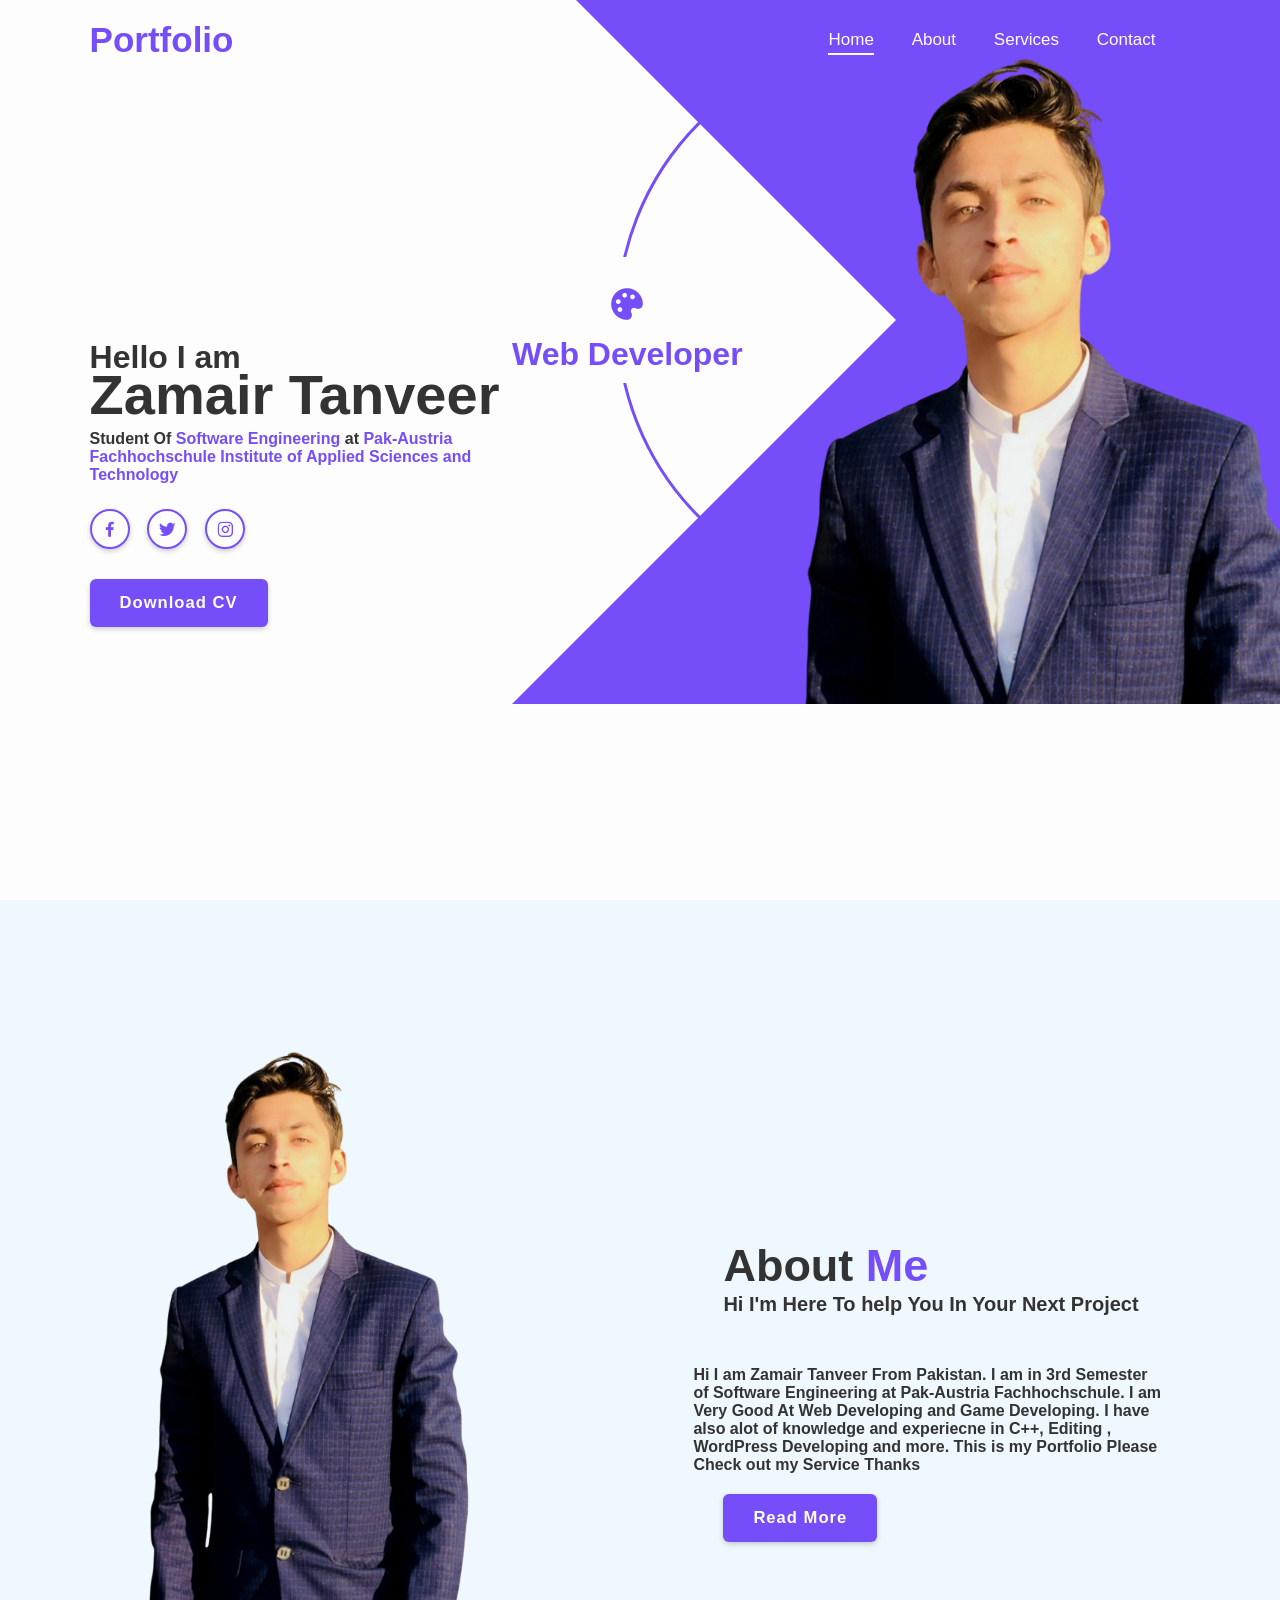
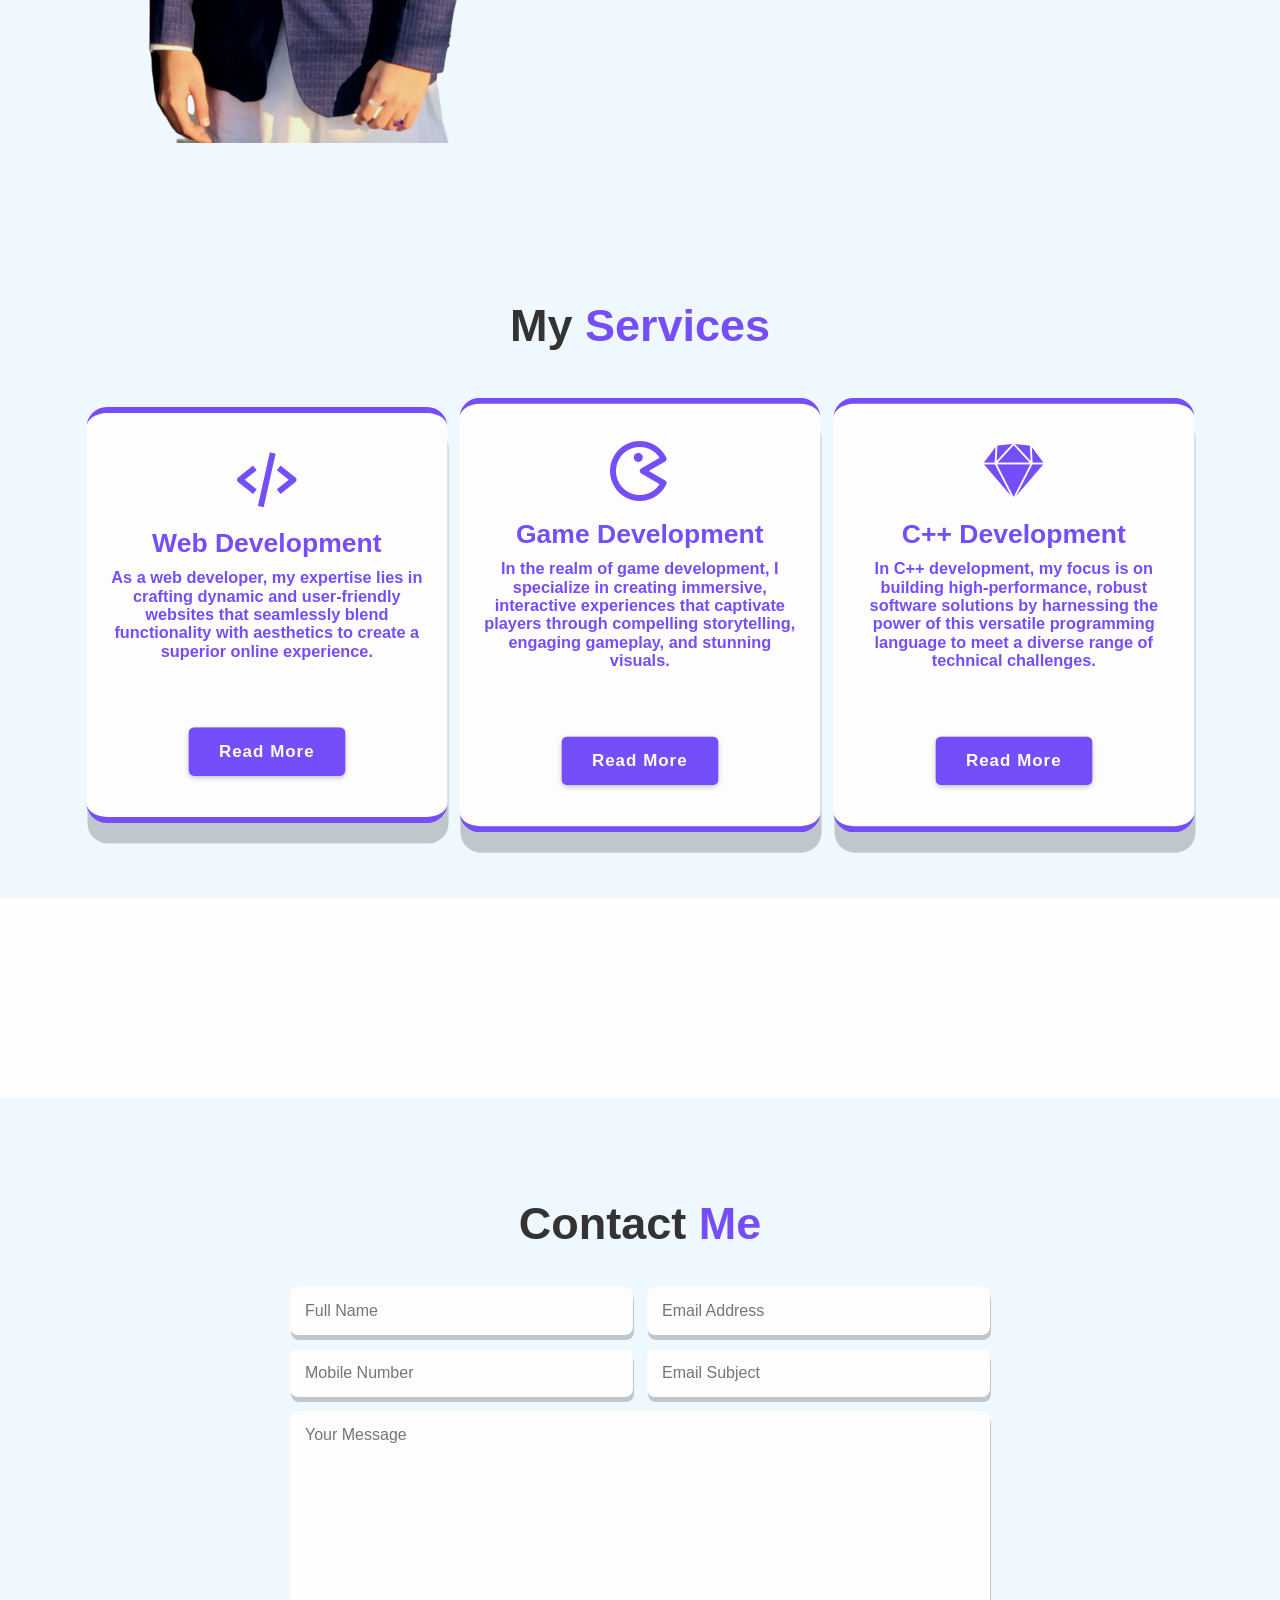
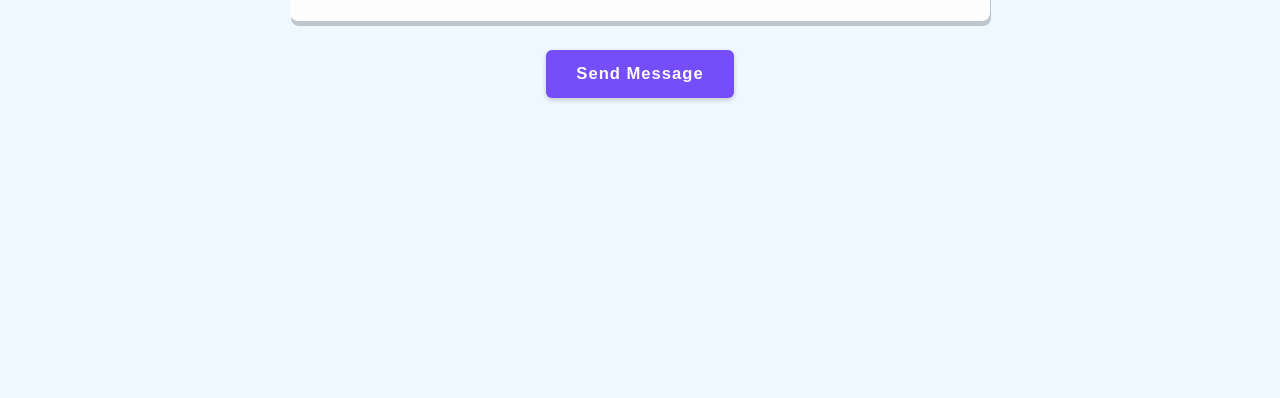
<file: portfolio.html>
<!DOCTYPE html>
<html lang="en">
  <head>
    <meta charset="UTF-8" />
    <meta name="viewport" content="width=device-width, initial-scale=1.0" />
    <title>My-Portfolio</title>
    <link
      href="https://unpkg.com/boxicons@2.1.4/css/boxicons.min.css"
      rel="stylesheet"
    />

    <link rel="stylesheet" href="style.css" />
  </head>

  <body>
    <header class="header">
      <a href="#" class="logo">Portfolio</a>
      <nav class="navbar">
        <a href="#home" class="active">Home</a>
        <a href="#about">About</a>
        <a href="#services">Services</a>
        <a href="#contact">Contact</a>
      </nav>
    </header>
    <section class="home" id="home">
      <div class="home-content">
        <h3>Hello I am</h3>
        <h1>Zamair Tanveer</h1>
        <p>
          Student Of <span>Software Engineering</span> at
          <span
            >Pak-Austria Fachhochschule Institute of Applied Sciences and
            Technology</span
          >
        </p>

        <div class="social-media">
          <a href="https://www.facebook.com/zamair.tanveer.752/" target="_blank"
            ><i class="bx bxl-facebook"></i
          ></a>
          <a href="https://twitter.com/Zamair_tanveer" target="_blank"
            ><i class="bx bxl-twitter"></i
          ></a>
          <a href="https://www.instagram.com/zamair_tanveer17/" target="_blank"
            ><i class="bx bxl-instagram"></i
          ></a>
        </div>
        <a href="LD-Resume.pdf" class="btn">Download CV</a>
      </div>

      <div class="profession-container">
        <div class="profession-box">
          <div class="profession" style="--i: 0">
            <i class="bx bxs-palette"></i>
            <h3>Web Developer</h3>
          </div>
          <div class="profession" style="--i: 1">
            <i class="bx bxs-palette"></i>
            <h3>Game Developer</h3>
          </div>
          <div class="profession" style="--i: 2">
            <i class="bx bx-hard-hat"></i>
            <h3>Freelancer</h3>
          </div>
          <div class="profession" style="--i: 3">
            <i class="bx bxs-camera"></i>
            <h3>C++ Developer</h3>
          </div>
          <div class="circle"></div>
        </div>
        <div class="overlay"></div>
        <div class="home-img">
          <img src="IMG_20230620_222712-removebg.png" alt="" />
        </div>
      </div>
    </section>

    <section class="about" id="about">
      <div class="about-image">
        <img src="IMG_20230620_222712-removebg.png" alt="" />
      </div>
      <div class="about-content">
        <h2 class="heading">About <span>Me</span></h2>
        <h3>Hi I'm Here To help You In Your Next Project</h3>
        <p class="aboutPara">
          Hi I am Zamair Tanveer From Pakistan. I am in 3rd Semester of Software
          Engineering at Pak-Austria Fachhochschule. I am Very Good At Web
          Developing and Game Developing. I have also alot of knowledge and
          experiecne in C++, Editing , WordPress Developing and more. This is my
          Portfolio Please Check out my Service Thanks
        </p>
        <a href="#" class="btn">Read More</a>
      </div>
    </section>

    <section class="services" id="services">
      <h2 class="heading">My <span>Services</span></h2>
      <div class="services-container">
        <div class="services-box">
          <i class="bx bx-code-alt"></i>
          <h3>Web Development</h3>
          <p>
            As a web developer, my expertise lies in crafting dynamic and
            user-friendly websites that seamlessly blend functionality with
            aesthetics to create a superior online experience.
          </p>
          <a href="#" class="btn">Read More</a>
        </div>
        <div class="services-box">
            <i class='bx bx-game'></i>
          <h3>Game Development</h3>
          <p>
            In the realm of game development, I specialize in creating
            immersive, interactive experiences that captivate players through
            compelling storytelling, engaging gameplay, and stunning visuals.
          </p>
          <a href="#" class="btn">Read More</a>
        </div>

        <div class="services-box">
          <i class="bx bxl-sketch"></i>
          <h3>C++ Development</h3>
          <p>
            In C++ development, my focus is on building high-performance, robust
            software solutions by harnessing the power of this versatile
            programming language to meet a diverse range of technical
            challenges.
          </p>
          <a href="#" class="btn">Read More</a>
        </div>
      </div>
    </section>
    <section class="contact" id="contact">
      <h2 class="heading">Contact <span>Me</span></h2>
      <form action="#">
        <div class="input-box">
          <input type="text" placeholder="Full Name" />
          <input type="email" placeholder="Email Address" />
        </div>
        <div class="input-box">
          <input type="number" placeholder="Mobile Number" />
          <input type="text" placeholder="Email Subject" />
        </div>
        <textarea
          name=""
          id=""
          cols="30"
          rows="10"
          placeholder="Your Message"
        ></textarea>
        <input type="submit" value="Send Message" class="btn" />
      </form>
    </section>

    <script src="se.js"></script>
  </body>
</html>
</file>
<file: style.css>
* {
    margin: 0;
    padding: 0;
    box-sizing: border-box;
    text-decoration: none;
    border: none;
    outline: none;
    scroll-behavior: smooth;
    font-family: 'poppins', sans-serif;
}

:root {
    --bg-color: #fdfdfd;
    --text-color: #333;
    --main-color: #754ef9;
    --white-color: #fdfdfd;
    --shadow-color: rgba(0, 0, 0, .2);
}

html {
    font-size: 62.5%;
    overflow-x: hidden;
  
}

body {
    background: var(--bg-color);
    color: var(--text-color);
    
}

.header {
    position: fixed;
    top: 0;
    left: 0;
    width: 100%;
    padding: 2rem 7%;
    background: transparent;
    display: flex;
    align-items: center;
    z-index: 100;
    transition: .5sec;
}

.header.sticky {
    background: var(--bg-color);
    box-shadow: 0.1rem .1rem 1rem var(--shadow-color);
   
}


p{
    font-weight: 600;
}
.logo {
    font-size: 3.5rem;
    color: var(--main-color);
    font-weight: 600;
    cursor: default;
    margin-right: auto;
}

.navbar a {
    position: relative;
    font-size: 1.7rem;
    color: var(--white-color);
    font-weight: 500;
    margin-right: 3.5rem;
}
.header.sticky .navbar a {
    color: var(--text-color);
}
.header.sticky .navbar a.active{
    color: var(--main-color);
}

.navbar a.active::before {
    content: '';
    position: absolute;
    left: 0%;
    bottom: -6px;
    width: 100%;
    height: .2rem;
    background: var(--white-color);
}
.header.sticky .navbar a::before{
    background: var(--main-color);
    opacity: .7;
}

section {
    min-height: 100vh;
    padding: 10rem 7% 2rem;
}

 .home {
    display: flex;
    align-items: center;

}

.home .home-content {
    max-width: 44rem;
    

}

.home-content h3 {
    font-size: 3.2rem;
    font-weight: 700;
    line-height: .3;
}

.home-content h1 {
    font-size: 5.6rem;
    font-weight: 700;
    margin-bottom: .3rem;

}

.home-content p {
    font-size: 1.6rem;
}

.home-content .social-media a {
    display: inline-flex;
    justify-content: center;
    align-items: center;
    width: 4rem;
    height: 4rem;
    background: transparent;
    border: .2rem solid var(--main-color);
    border-radius: 50%;
    box-shadow: 0 0.2rem .5rem var(--shadow-color);
    font-size: 2rem;
    color: var(--main-color);
    margin: 2.5rem 1.5rem 3rem 0;
    transition: .5sec ease;
}

.home-content .social-media a:hover {
    background: var(--main-color);
    color: var(--white-color);
}

.btn {
    display: inline-block;
    padding: 1.2rem 2.8rem;
    background: var(--main-color);
    border-radius: .6rem;
    box-shadow: 0 .2rem .5rem var(--shadow-color);
    font-size: 1.66rem;
    color: var(--white-color);
    letter-spacing: .1rem;
    font-weight: 600;
    border: .2rem solid transparent;
    transition: .5s ease;

}

.btn:hover {
    background: transparent;
    color: var(--main-color);
    border-color: var(--main-color);

}

.home .profession-container {
    margin-top: 50px;
    position: absolute;
    top: 30%;
    right: 0;
    transform: translateY(-50%);
    width: 768px;
    height: 768px;
    /* background: red; */
    overflow: hidden;
    pointer-events: none;
    
}

.home .profession-container .profession-box {
    position: absolute;
    top: 0;
    right: 0;
    width: 768px;
    height: 768px;
    border-radius: 50%;
    display: flex;
    justify-content: center;
    align-items: center;
}

.home .profession-box .profession {
    position: absolute;
    left: 0;
    display: flex;
    align-items: center;
    flex-direction: column;
    color: var(--main-color);
    transform: rotate(calc(360deg / 4 *var(--i)));
    transform-origin: 384px;
    background: var(--bg-color);
    padding: 13px 0;
}

.home .profession-box .profession:nth-child(1) i {
    margin: 15px;
}

.home .profession-box .profession:nth-child(2),
.home .profession-box .profession:nth-child(4) {
    padding-bottom: 20px;
}

.home .profession i {
    font-size: 3.8rem;
}

.home .profession h3 {
    font-size: 3.2rem;
    line-height: 1;
    font-weight: 600;
}

.home .profession-box .circle {
    width: 560px;
    height: 560px;
    border: 3px solid var(--main-color);
    border-radius: 50%;
}

.home .profession-container .overlay {
    position: absolute;
    top: 0;
    right: 0;
    width: 0;
    height: 0;
    border-top: 384px solid var(--main-color);
    border-right: 384px solid var(--main-color);
    border-bottom: 384px solid var(--main-color);
    border-left: 384px solid transparent;
}

.home-img img {
    position: absolute;
    width: 70%;
    pointer-events: none;
    margin-left: 265px;
    margin-top: 95px;
}

span {
    color: var(--main-color);
    font-weight: bolder;
}

.about {
    background-color: aliceblue;
    display: flex;
    justify-content: center;
    align-items: center;
}

.about-image img {
    width: 332px;
    margin-right: 250px;

}

.heading {
    font-size: 4.5rem;
    text-align: center;
    
}

.about-content h2 {
    text-align: left;
    line-height: 1.2;

}

.about-content h3 {
    font-size: 2rem;
}

.about-content p {
    font-size: 1.6rem;
    margin: 2rem -3rem;
}
.services{
    margin-bottom: 200px;
    background-color: aliceblue;
    min-height: auto;
    padding-bottom: 7rem;
}
.services h2{
    margin-bottom: 5rem;
}
.services .services-container{
 display: flex;
 justify-content: center;
 align-items: center;
 flex-wrap: wrap;
 gap: 2rem;
} 
.services-container .services-box{
    flex: 1 1 30rem;
    background: var(--bg-color);
    padding: 3rem 2rem 4rem;
    border-radius: 2rem;
    box-shadow: 0.1rem .5rem var(--main-color);
    text-align: center;
    border-top: .6rem solid var(--main-color);
    border-bottom: .6rem solid var(--main-color);
    transition: .5s ease;
}
.services-container .services-box{
box-shadow: 0.1rem 2rem var(--shadow-color);
transform: scale(1.02);
}
.services-box{
    font-size: 7rem;
    color: var(--main-color);
}
.services-box i{
    font-size: 7rem;
    color: var(--main-color);
}
.services-box h3{
    font-size: 2.6rem;
    transition: .5s ease;
}
.services-box:hover h3{
    color: var(--main-color);
}
.services-box p{
    font-size: 1.6rem;
    margin: 1rem 0 3rem;
}
.about-content .aboutPara{
    width: 469px;
    display: flex;
    align-items: center;
    justify-content: center;
    margin-top: 50px;
}
.contact{
    background-color: aliceblue;
}
.contact h2{
    margin-bottom: 3rem;
}
.contact form{
    max-width: 70rem;
    margin: 1rem auto;
    text-align: center;
    margin-bottom: 3rem;
}
.contact form .input-box{
    display: flex;
    justify-content: space-between;
    flex-wrap: wrap;
}
.contact form .input-box input, .contact form textarea{
    width: 100%;
    padding: 1.5rem;
    font-size: 1.6rem;
    color: var(--text-color);
    background: var(--bg-color);
    border-radius: .8rem;
    margin: .7rem 0;
    box-shadow: 0.1rem .5rem var(--shadow-color);
}
.contact form .input-box input{
    width: 49%;
}
.contact form textarea{
    resize: none;
}
.contact form .btn{
    margin-top: 2rem;
    cursor: pointer;
}
</file>
